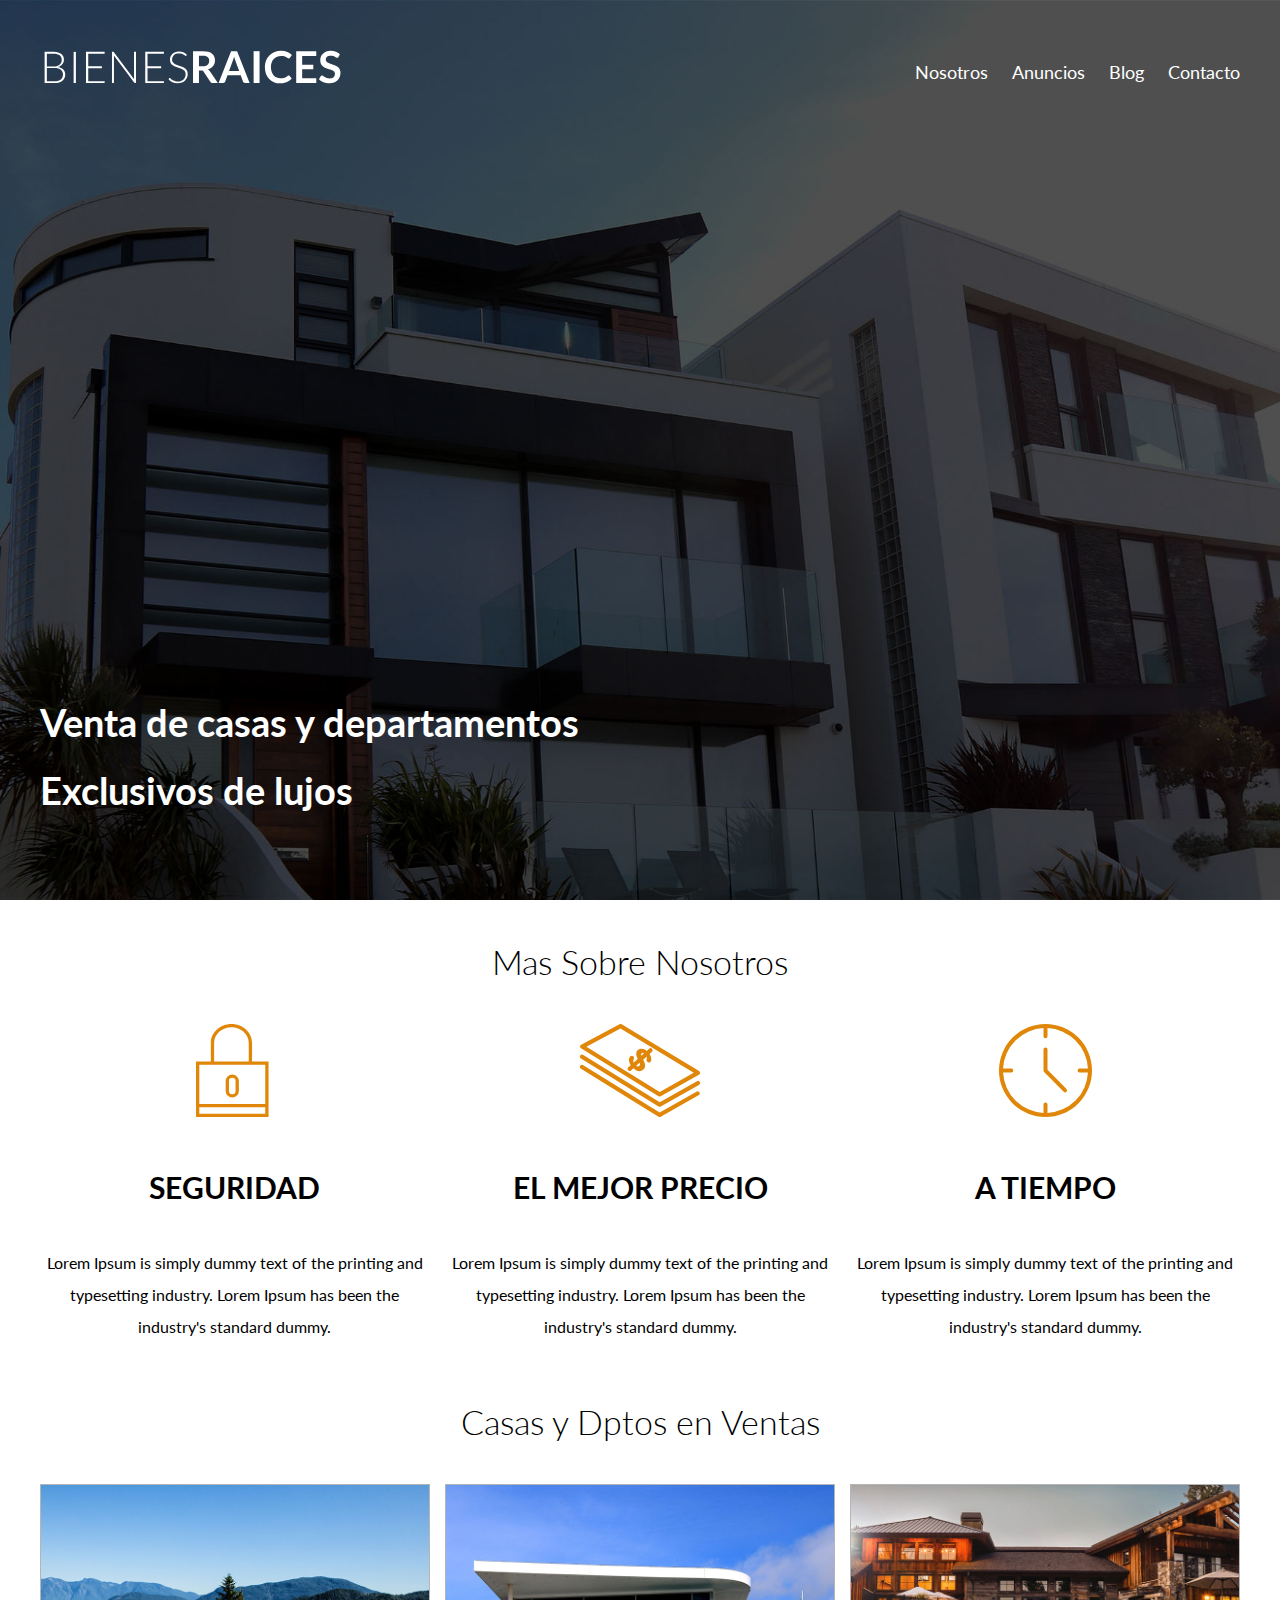
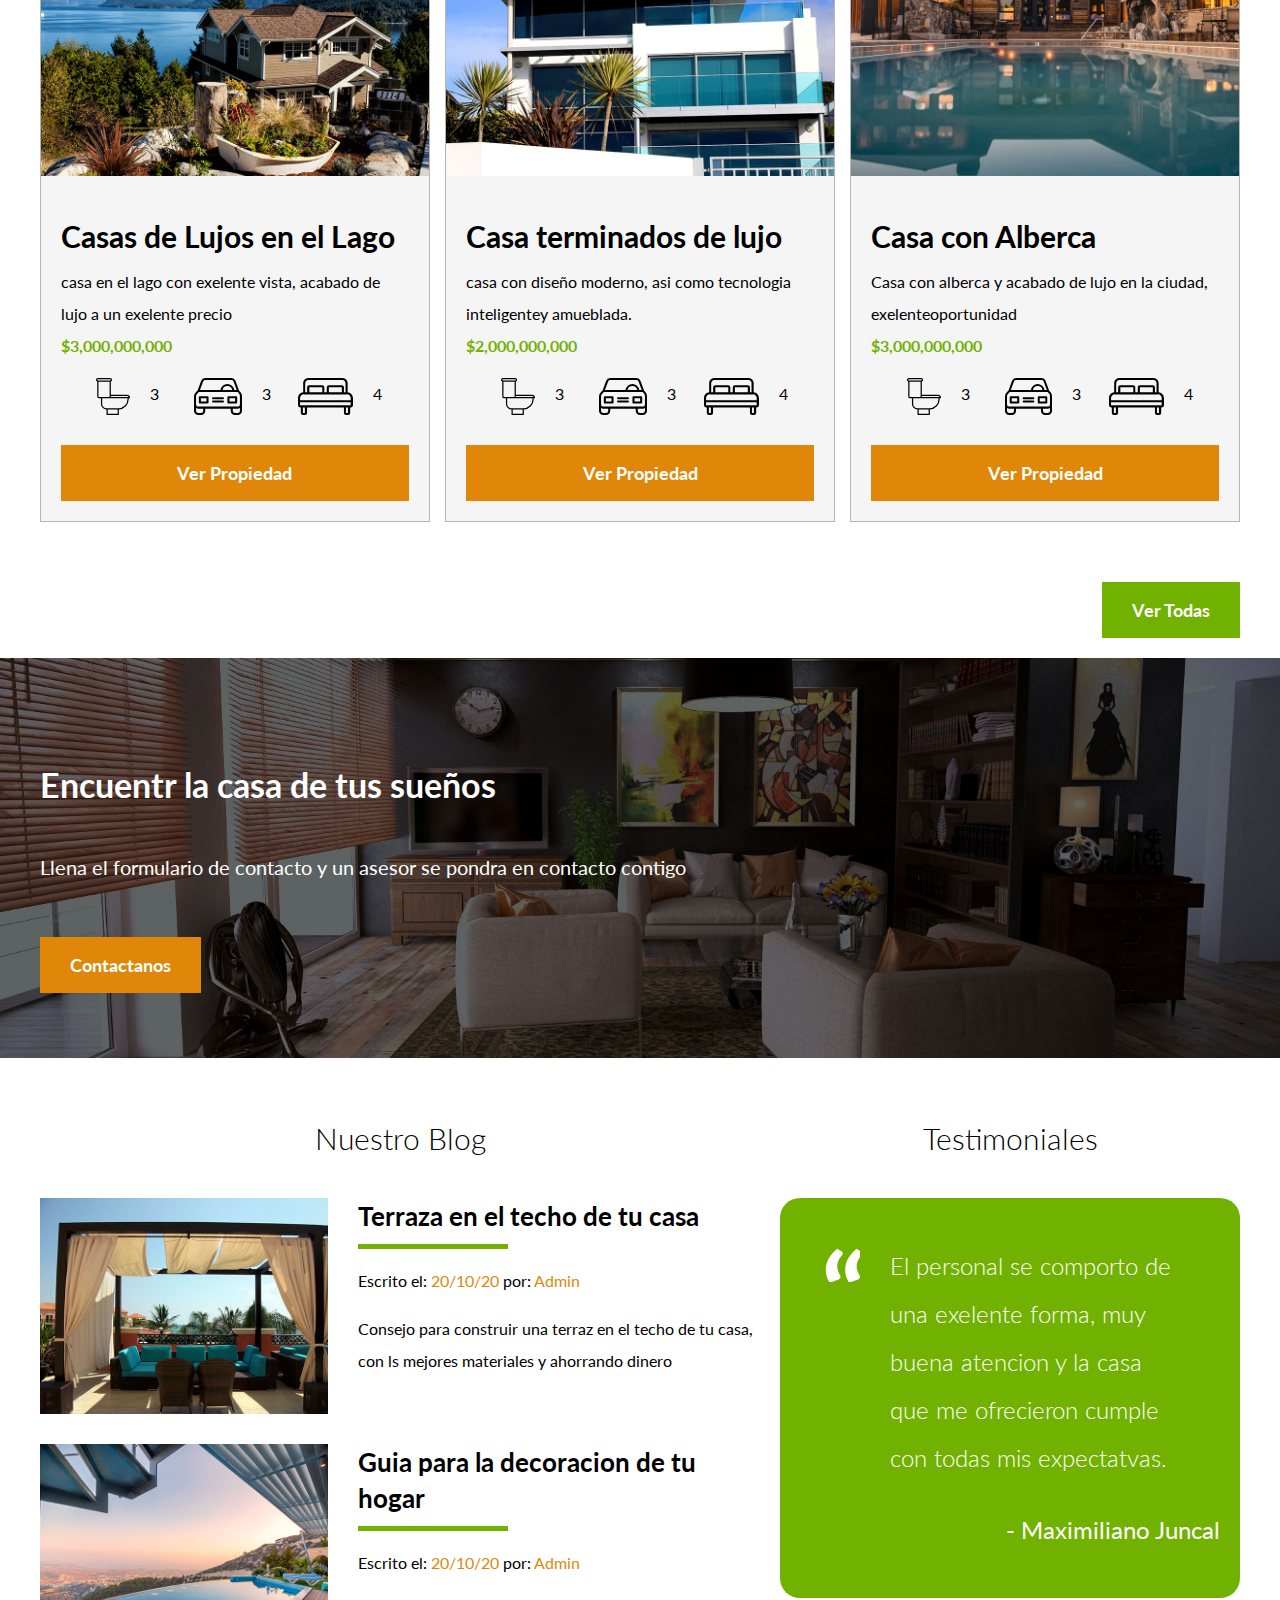
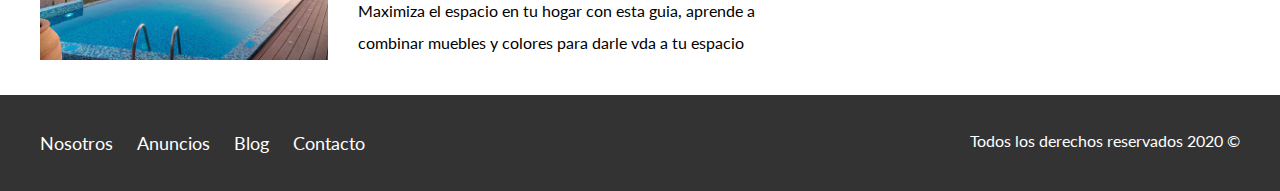
<file: index.html>
<!DOCTYPE html>
<html lang="en">
<head>
    <meta charset="UTF-8">
    <title>Bienes Raices</title>
    <link href="https://fonts.googleapis.com/css2?family=Lato:wght@300;700;900&display=swap" rel="stylesheet">
    <link rel="stylesheet" href="css/normalize.css">
    <link rel="stylesheet" href="css/style.css">
</head>
<body>
    <header class="site-header inicio">
        <div class="contenedor contenido-header">
            <div class="barra">
                <a href="/BienesRaices/index.html">
                    <img src="img/logo.svg" alt="Logo Bienes -Raices">
                </a>
                <nav class="navegacion">   
                    <a href="nosotros.html">Nosotros</a>
                    <a href="anuncios.html">Anuncios</a>
                    <a href="blog.html">Blog</a>
                    <a href="contacto.html">Contacto</a>
                </nav>
            </div>
        

            <h1>Venta de casas y departamentos Exclusivos de lujos</h1>
        </div>
    </header>

    <section class="contenedor seccion">
        <h2 class="centrar-texto fw-300">Mas Sobre Nosotros</h2>
        <div class="iconos-nosotros">
            <div class="iconos">
                <img src="img/icono1.svg" alt="icono Seguridad">

                <h3>Seguridad</h3>
                <p>Lorem Ipsum is simply dummy text of the printing and typesetting industry. 
                    Lorem Ipsum has been the industry's standard dummy.</p>
            </div>
            
            <div class="iconos">
                <img src="img/icono2.svg" alt="Mejor Precio">

                <h3>El Mejor Precio</h3>
                <p>Lorem Ipsum is simply dummy text of the printing and typesetting industry. 
                    Lorem Ipsum has been the industry's standard dummy.</p>
            </div>
            
            <div class="iconos">
                <img src="img/icono3.svg" alt="Icono A Tiempo">
                
                <h3>A Tiempo</h3>
                <p>Lorem Ipsum is simply dummy text of the printing and typesetting industry. 
                    Lorem Ipsum has been the industry's standard dummy.</p>
            </div>
        </div>
    </section>

    <main class="seccion contenedor">
        <h2 class="centrar-texto fw-300">Casas y Dptos en Ventas</h2>
       
        <div class="contenedor-anuncios">
            <div class="anuncio">
                <img src="img/anuncio1.jpg" alt="Casa de lujo en el lago">
                <div class="contenido-anuncio">
                    <h3>Casas de Lujos en el Lago</h3>
                    <p>casa en el lago con exelente vista, acabado de lujo a un exelente precio</p>
                    <p class="precio">$3,000,000,000</p>
                    <ul class="iconos-caracteristicas">                                                                                <!--ul son listas no ordenadas tienen viñets-->                            
                        <li>
                            <img src="img/icono_wc.svg" alt="icono wc">
                            <p>3</p>
                        </li>                                                                            <!--ol son listas ordenadas y tienen numeros-->
                        <li>
                            <img src="img/icono_estacionamiento.svg" alt="icono auto">
                            <p>3</p>
            
                        </li>

                        <li>
                            <img src="img/icono_dormitorio.svg" alt="icono dormitorios">
                            <p>4</p>
                        </li>

                    </ul>

                
                    <a href="anuncio.html" class="boton boton-amarillo d-block">Ver Propiedad</a>
                </div>
            </div>
            
            <div class="anuncio">
                <img src="img/anuncio2.jpg" alt="Casa terminados de lujo">
                <div class="contenido-anuncio">
                    <h3>Casa terminados de lujo</h3>
                    <p>casa con diseño moderno, asi como tecnologia inteligentey amueblada.</p>    
                    <p class="precio">$2,000,000,000</p>
                    <ul class="iconos-caracteristicas">                                                                                <!--ul son listas no ordenadas tienen viñets-->                            
                        <li>
                            <img src="img/icono_wc.svg" alt="icono wc">
                            <p>3</p>
                        </li>                                                                            <!--ol son listas ordenadas y tienen numeros-->
                        <li>
                            <img src="img/icono_estacionamiento.svg" alt="icono auto">
                            <p>3</p>
            
                        </li>

                        <li>
                            <img src="img/icono_dormitorio.svg" alt="icono dormitorios">
                            <p>4</p>
                        </li>

                    </ul>
                    
                    <a href="anuncio.html" class="boton boton-amarillo d-block">Ver Propiedad</a>
                </div>
            </div>

            <div class="anuncio">
                <img src="img/anuncio3.jpg" alt="Casa con alberca">
                <div class="contenido-anuncio">
                    <h3>Casa con Alberca</h3>
                    <p>Casa con alberca y acabado de lujo en la ciudad, exelenteoportunidad</p>
                    <p class="precio">$3,000,000,000</p>
                    <ul class="iconos-caracteristicas">                                                                                <!--ul son listas no ordenadas tienen viñets-->                            
                        <li>
                            <img src="img/icono_wc.svg" alt="icono wc">
                            <p>3</p>
                        </li>                                                                            <!--ol son listas ordenadas y tienen numeros-->
                        <li>
                            <img src="img/icono_estacionamiento.svg" alt="icono auto">
                            <p>3</p>
            
                        </li>

                        <li>
                            <img src="img/icono_dormitorio.svg" alt="icono dormitorios">
                            <p>4</p>
                        </li>

                    </ul>
                
                    <a href="anuncio.html" class="boton boton-amarillo d-block">Ver Propiedad</a>
                </div>
            </div>
        </div>
        <div class="ver-todas">
            <a href="anuncios.html" class="boton boton-verde">Ver Todas</a>
        </div>
    </main>

    <section class="imagen-contacto">
        <div class="contenedor contenido-contacto">
            <h2>Encuentr la casa de tus sueños</h2>
            <p>Llena el formulario de contacto y un asesor se pondra en contacto contigo</p>
        
            <a href="#" class="boton boton-amarillo">Contactanos</a>
        </div>
    </section>

    <div class="seccion-inferior contenedor seccion">
        <section class="blog">
            <h3 class="centrar-texto fw-300">Nuestro Blog</h3>

            <article class="entrada-blog">
                <div class="imagen">
                    <img src="img/blog1.jpg" alt="terraza en el techo de tu casa">
                </div>
                <div class="texto-entrada">
                    <a href="entrada.html">
                        <h4>Terraza en el techo de tu casa</h4>
                    </a>
                    <p>Escrito el: <span>  20/10/20 </span>  por: <span>  Admin </span> </p>
                    <p>Consejo para construir una terraz en el techo de tu casa, con ls mejores materiales y ahorrando dinero</p>
                </div>
            </article>
        
            <article class="entrada-blog">
                <div class="imagen">
                    <img src="img/blog2.jpg" alt="guia para decoracion">
                </div>
                <div class="texto-entrada">
                    <a href="">
                        <h4>Guia para la decoracion de tu hogar</h4>
                    </a>
                    <p>Escrito el: <span> 20/10/20 </span> por: <span> Admin </span> </p>
                    <p>Maximiza el espacio en tu hogar con esta guia, aprende a
                        combinar muebles y colores para darle vda a tu espacio</p>
                 </div>
            </article>
        </section>

        <section class="testimoniales"> 
            <h3  class="centrar-texto fw-300">Testimoniales</h3>
            <div class="testimonial">
                <blockquote>
                El personal se comporto de una exelente forma, muy buena atencion
                y la casa que me ofrecieron cumple con todas mis expectatvas. 
                </blockquote>
                <p>- Maximiliano Juncal</p>

            </div>
        </section>
    </div>
    <footer class="site-footer seccion">
        <div class="contenedor contenedor-footer">
            <nav class="navegacion">
                <a href="nosotros.html">Nosotros</a>
                <a href="anuncios.html">Anuncios</a>
                <a href="blog.html">Blog</a>
                <a href="contacto.html">Contacto</a>
            </nav>

            
            <p class="copyright"> Todos los derechos reservados 2020 &copy; </p>
        </div>
    </footer>




</body>
</html>
</file>
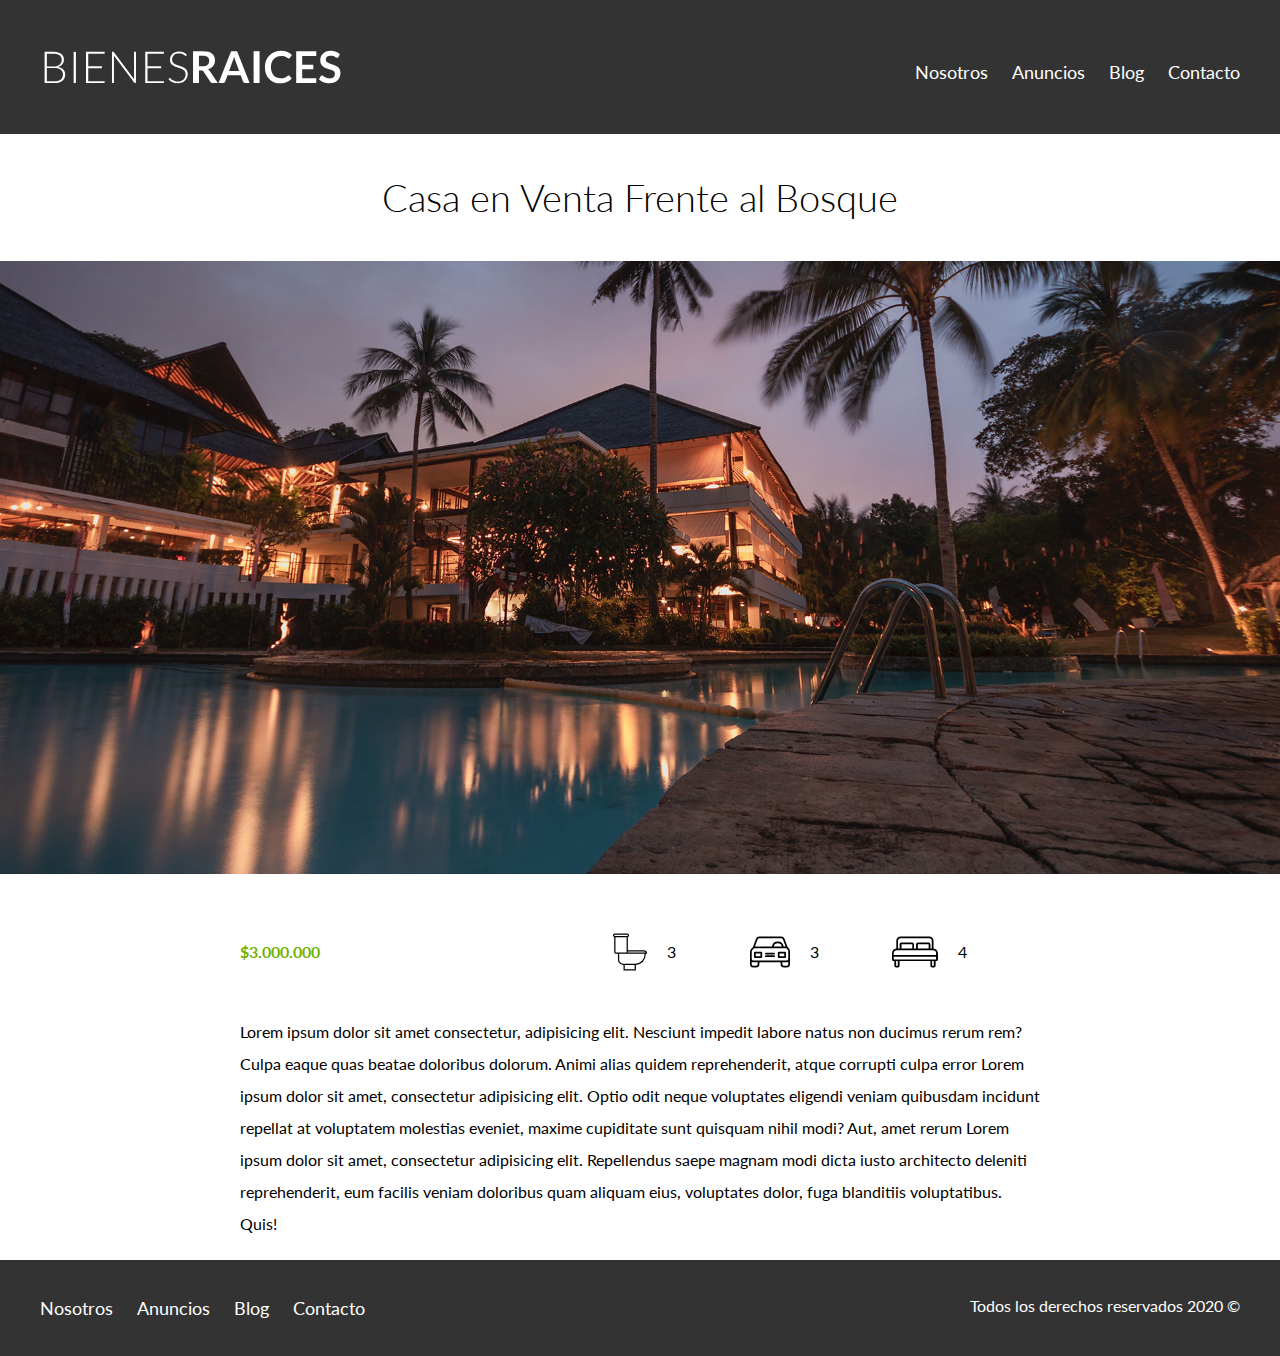
<file: anuncio.html>
<!DOCTYPE html>
<html lang="en">
<head>
    <meta charset="UTF-8">
    <title>Bienes Raices</title>
    <link href="https://fonts.googleapis.com/css2?family=Lato:wght@300;700;900&display=swap" rel="stylesheet">
    <link rel="stylesheet" href="css/normalize.css">
    <link rel="stylesheet" href="css/style.css">
</head>
<body>
    <header class="site-header">
        <div class="contenedor contenido-header">
            <div class="barra">
                <a href="/BienesRaices/index.html">
                    <img src="img/logo.svg" alt="Logo Bienes -Raices">
                </a>
                <nav class="navegacion">   
                    <a href="nosotros.html">Nosotros</a>
                    <a href="anuncios.html">Anuncios</a>
                    <a href="blog.html">Blog</a>
                    <a href="contacto.html">Contacto</a>
                </nav>
            </div>
        
        </div>
    </header>
    <h1 class="fw-300 centrar-texto">Casa en Venta Frente al Bosque</h1>
    <img src="img/destacada.jpg" alt="imagen-anuncio">
    <main class="contenedor seccion contenido-centrado">
        <div class="resumen-propiedad">
            <p class="precio">$3.000.000</p>

            <ul class="iconos-caracteristicas">                                                                                <!--ul son listas no ordenadas tienen viñets-->                            
                <li>
                    <img src="img/icono_wc.svg" alt="icono wc">
                    <p>3</p>
                </li>                                                                            <!--ol son listas ordenadas y tienen numeros-->
                <li>
                    <img src="img/icono_estacionamiento.svg" alt="icono auto">
                    <p>3</p>
    
                </li>

                <li>
                    <img src="img/icono_dormitorio.svg" alt="icono dormitorios">
                    <p>4</p>
                </li>

            </ul>
            
        </div>
        <p>Lorem ipsum dolor sit amet consectetur, adipisicing elit. Nesciunt impedit labore natus non ducimus rerum rem? Culpa eaque quas beatae doloribus dolorum. Animi alias quidem reprehenderit, atque corrupti culpa error Lorem ipsum dolor sit amet, consectetur adipisicing elit. Optio odit neque voluptates eligendi veniam quibusdam incidunt repellat at voluptatem molestias eveniet, maxime cupiditate sunt quisquam nihil modi? Aut, amet rerum Lorem ipsum dolor sit amet, consectetur adipisicing elit. Repellendus saepe magnam modi dicta iusto architecto deleniti reprehenderit, eum facilis veniam doloribus quam aliquam eius, voluptates dolor, fuga blanditiis voluptatibus. Quis!</p>

    </main>


    <footer class="site-footer seccion">
        <div class="contenedor contenedor-footer">
            <nav class="navegacion">
                <a href="nosotros.html">Nosotros</a>
                <a href="anuncios.html">Anuncios</a>
                <a href="blog.html">Blog</a>
                <a href="contacto.html">Contacto</a>
            </nav>

            
            <p class="copyright"> Todos los derechos reservados 2020 &copy; </p>
        </div>
    </footer>
</body>
</file>
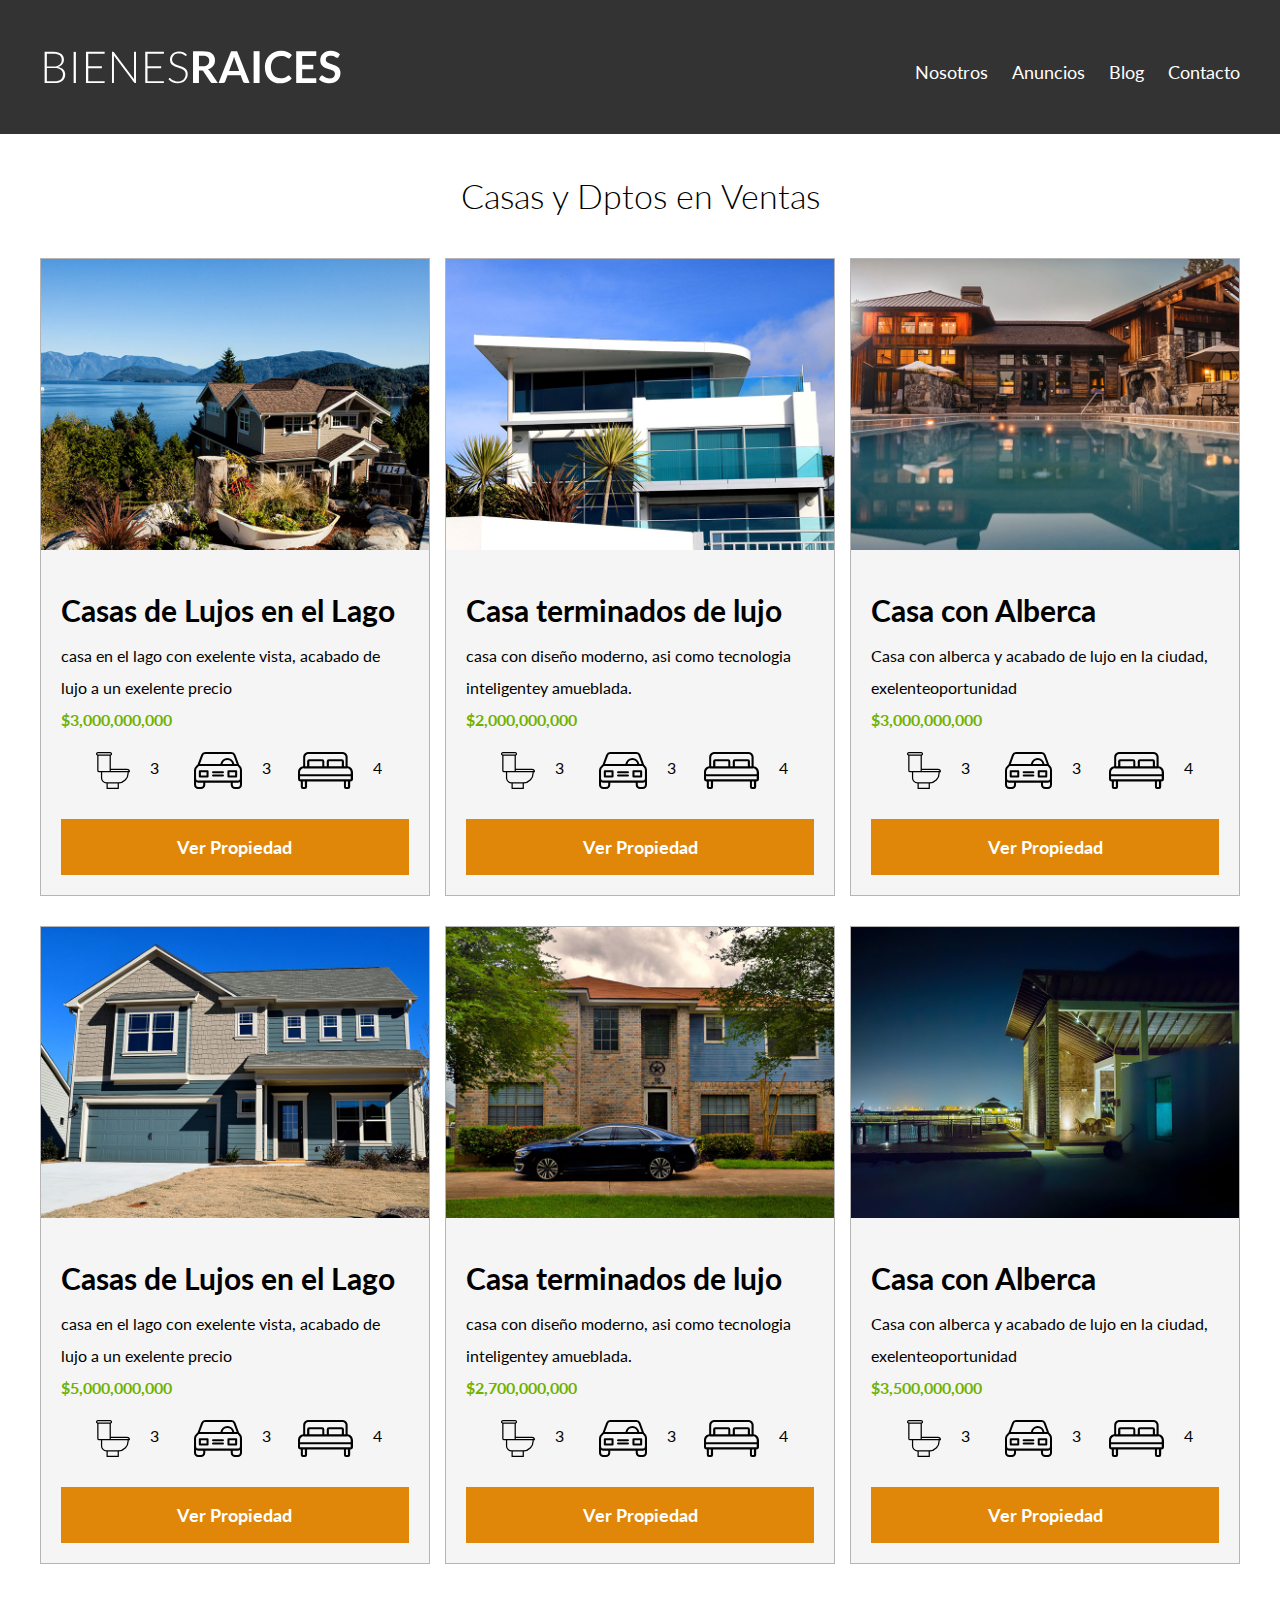
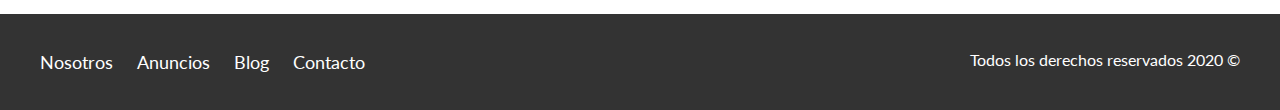
<file: anuncios.html>
<!DOCTYPE html>
<html lang="en">
<head>
    <meta charset="UTF-8">
    <title>Bienes Raices</title>
    <link href="https://fonts.googleapis.com/css2?family=Lato:wght@300;700;900&display=swap" rel="stylesheet">
    <link rel="stylesheet" href="css/normalize.css">
    <link rel="stylesheet" href="css/style.css">
</head>
<body>
    <header class="site-header">
        <div class="contenedor contenido-header">
            <div class="barra">
                <a href="/BienesRaices/index.html">
                    <img src="img/logo.svg" alt="Logo Bienes -Raices">
                </a>
                <nav class="navegacion">   
                    <a href="nosotros.html">Nosotros</a>
                    <a href="anuncios.html">Anuncios</a>
                    <a href="blog.html">Blog</a>
                    <a href="contacto.html">Contacto</a>
                </nav>
            </div>
        </div>   
    </header>  
    <main class="seccion contenedor">
        <h2 class="centrar-texto fw-300">Casas y Dptos en Ventas</h2>
       
        <div class="contenedor-anuncios">
            <div class="anuncio">
                <img src="img/anuncio1.jpg" alt="Casa de lujo en el lago">
                <div class="contenido-anuncio">
                    <h3>Casas de Lujos en el Lago</h3>
                    <p>casa en el lago con exelente vista, acabado de lujo a un exelente precio</p>
                    <p class="precio">$3,000,000,000</p>
                    <ul class="iconos-caracteristicas">                                                                                <!--ul son listas no ordenadas tienen viñets-->                            
                        <li>
                            <img src="img/icono_wc.svg" alt="icono wc">
                            <p>3</p>
                        </li>                                                                            <!--ol son listas ordenadas y tienen numeros-->
                        <li>
                            <img src="img/icono_estacionamiento.svg" alt="icono auto">
                            <p>3</p>
            
                        </li>

                        <li>
                            <img src="img/icono_dormitorio.svg" alt="icono dormitorios">
                            <p>4</p>
                        </li>

                    </ul>

                
                    <a href="anuncio.html" class="boton boton-amarillo d-block">Ver Propiedad</a>
                </div>
            </div>
            
            <div class="anuncio">
                <img src="img/anuncio2.jpg" alt="Casa terminados de lujo">
                <div class="contenido-anuncio">
                    <h3>Casa terminados de lujo</h3>
                    <p>casa con diseño moderno, asi como tecnologia inteligentey amueblada.</p>    
                    <p class="precio">$2,000,000,000</p>
                    <ul class="iconos-caracteristicas">                                                                                <!--ul son listas no ordenadas tienen viñets-->                            
                        <li>
                            <img src="img/icono_wc.svg" alt="icono wc">
                            <p>3</p>
                        </li>                                                                            <!--ol son listas ordenadas y tienen numeros-->
                        <li>
                            <img src="img/icono_estacionamiento.svg" alt="icono auto">
                            <p>3</p>
            
                        </li>

                        <li>
                            <img src="img/icono_dormitorio.svg" alt="icono dormitorios">
                            <p>4</p>
                        </li>

                    </ul>
                    
                    <a href="anuncio.html" class="boton boton-amarillo d-block">Ver Propiedad</a>
                </div>
            </div>

            <div class="anuncio">
                <img src="img/anuncio3.jpg" alt="Casa con alberca">
                <div class="contenido-anuncio">
                    <h3>Casa con Alberca</h3>
                    <p>Casa con alberca y acabado de lujo en la ciudad, exelenteoportunidad</p>
                    <p class="precio">$3,000,000,000</p>
                    <ul class="iconos-caracteristicas">                                                                                <!--ul son listas no ordenadas tienen viñets-->                            
                        <li>
                            <img src="img/icono_wc.svg" alt="icono wc">
                            <p>3</p>
                        </li>                                                                            <!--ol son listas ordenadas y tienen numeros-->
                        <li>
                            <img src="img/icono_estacionamiento.svg" alt="icono auto">
                            <p>3</p>
            
                        </li>

                        <li>
                            <img src="img/icono_dormitorio.svg" alt="icono dormitorios">
                            <p>4</p>
                        </li>

                    </ul>
                
                    <a href="anuncio.html" class="boton boton-amarillo d-block">Ver Propiedad</a>
                </div>
            </div>
            <div class="anuncio">
                <img src="img/anuncio4.jpg" alt="Casa de lujo en el lago">
                <div class="contenido-anuncio">
                    <h3>Casas de Lujos en el Lago</h3>
                    <p>casa en el lago con exelente vista, acabado de lujo a un exelente precio</p>
                    <p class="precio">$5,000,000,000</p>
                    <ul class="iconos-caracteristicas">                                                                                <!--ul son listas no ordenadas tienen viñets-->                            
                        <li>
                            <img src="img/icono_wc.svg" alt="icono wc">
                            <p>3</p>
                        </li>                                                                            <!--ol son listas ordenadas y tienen numeros-->
                        <li>
                            <img src="img/icono_estacionamiento.svg" alt="icono auto">
                            <p>3</p>
            
                        </li>

                        <li>
                            <img src="img/icono_dormitorio.svg" alt="icono dormitorios">
                            <p>4</p>
                        </li>

                    </ul>

                
                    <a href="anuncio.html" class="boton boton-amarillo d-block">Ver Propiedad</a>
                </div>
            </div>
            
            <div class="anuncio">
                <img src="img/anuncio5.jpg" alt="Casa terminados de lujo">
                <div class="contenido-anuncio">
                    <h3>Casa terminados de lujo</h3>
                    <p>casa con diseño moderno, asi como tecnologia inteligentey amueblada.</p>    
                    <p class="precio">$2,700,000,000</p>
                    <ul class="iconos-caracteristicas">                                                                                <!--ul son listas no ordenadas tienen viñets-->                            
                        <li>
                            <img src="img/icono_wc.svg" alt="icono wc">
                            <p>3</p>
                        </li>                                                                            <!--ol son listas ordenadas y tienen numeros-->
                        <li>
                            <img src="img/icono_estacionamiento.svg" alt="icono auto">
                            <p>3</p>
            
                        </li>

                        <li>
                            <img src="img/icono_dormitorio.svg" alt="icono dormitorios">
                            <p>4</p>
                        </li>

                    </ul>
                    
                    <a href="anuncio.html" class="boton boton-amarillo d-block">Ver Propiedad</a>
                </div>
            </div>

            <div class="anuncio">
                <img src="img/anuncio6.jpg" alt="Casa con alberca">
                <div class="contenido-anuncio">
                    <h3>Casa con Alberca</h3>
                    <p>Casa con alberca y acabado de lujo en la ciudad, exelenteoportunidad</p>
                    <p class="precio">$3,500,000,000</p>
                    <ul class="iconos-caracteristicas">                                                                                <!--ul son listas no ordenadas tienen viñets-->                            
                        <li>
                            <img src="img/icono_wc.svg" alt="icono wc">
                            <p>3</p>
                        </li>                                                                            <!--ol son listas ordenadas y tienen numeros-->
                        <li>
                            <img src="img/icono_estacionamiento.svg" alt="icono auto">
                            <p>3</p>
            
                        </li>

                        <li>
                            <img src="img/icono_dormitorio.svg" alt="icono dormitorios">
                            <p>4</p>
                        </li>

                    </ul>
                
                    <a href="anuncio.html" class="boton boton-amarillo d-block">Ver Propiedad</a>
                </div>
            </div>
        </div>

    </main>
    

    <footer class="site-footer seccion">
        <div class="contenedor contenedor-footer">
            <nav class="navegacion">
                <a href="nosotros.html">Nosotros</a>
                <a href="anuncios.html">Anuncios</a>
                <a href="blog.html">Blog</a>
                <a href="contacto.html">Contacto</a>
            </nav>

            
            <p class="copyright"> Todos los derechos reservados 2020 &copy; </p>
        </div>
    </footer>
</body>
</file>
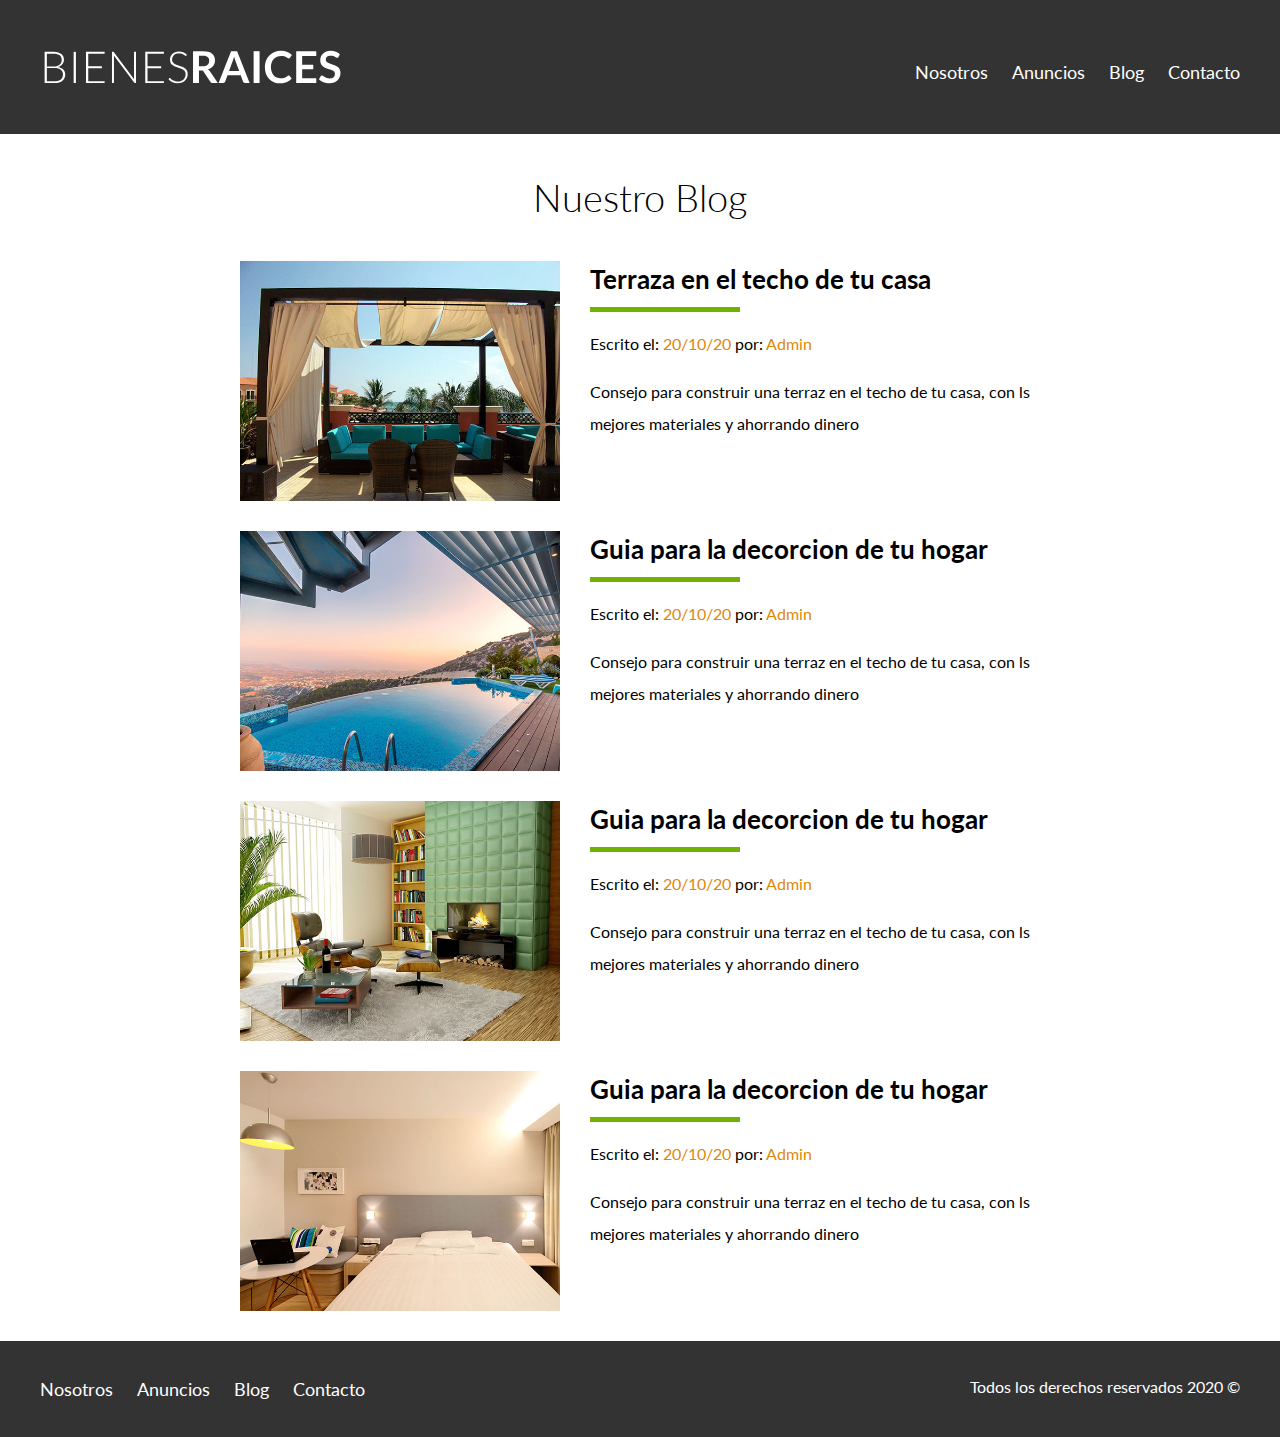
<file: blog.html>
<!DOCTYPE html>
<html lang="en">
<head>
    <meta charset="UTF-8">
    <title>Bienes Raices</title>
    <link href="https://fonts.googleapis.com/css2?family=Lato:wght@300;700;900&display=swap" rel="stylesheet">
    <link rel="stylesheet" href="css/normalize.css">
    <link rel="stylesheet" href="css/style.css">
</head>
<body>
    <header class="site-header">
        <div class="contenedor contenido-header">
            <div class="barra">
                <a href="/BienesRaices/index.html">
                    <img src="img/logo.svg" alt="Logo Bienes -Raices">
                </a>
                <nav class="navegacion">   
                    <a href="nosotros.html">Nosotros</a>
                    <a href="anuncios.html">Anuncios</a>
                    <a href="blog.html">Blog</a>
                    <a href="contacto.html">Contacto</a>
                </nav>
            </div>
        
        </div>
    </header>
    <h1 class="fw-300 centrar-texto">Nuestro Blog </h1>
    <main class="contenedor seccion contenido-centrado">
        <article class="entrada-blog">
            <div class="imagen">
                <img src="img/blog1.jpg" alt="terraza en el techo de tu casa">
            </div>
            <div class="texto-entrada">
                <a href="">
                    <h4>Terraza en el techo de tu casa</h4>
                </a>
                <p>Escrito el: <span>  20/10/20 </span>  por: <span>  Admin </span> </p>
                <p>Consejo para construir una terraz en el techo de tu casa, con ls mejores materiales y ahorrando dinero</p>
            </div>
        </article>
        <article class="entrada-blog">
            <div class="imagen">
                <img src="img/blog2.jpg" alt="imagen para Hogar">
            </div>
            <div class="texto-entrada">
                <a href="">
                    <h4>Guia para la decorcion de tu hogar</h4>
                </a>
                <p>Escrito el: <span>  20/10/20 </span>  por: <span>  Admin </span> </p>
                <p>Consejo para construir una terraz en el techo de tu casa, con ls mejores materiales y ahorrando dinero</p>
            </div>
        </article>
        <article class="entrada-blog">
            <div class="imagen">
                <img src="img/blog3.jpg" alt="Imagen de blog">
            </div>
            <div class="texto-entrada">
                <a href="">
                    <h4>Guia para la decorcion de tu hogar</h4>
                </a>
                <p>Escrito el: <span>  20/10/20 </span>  por: <span>  Admin </span> </p>
                <p>Consejo para construir una terraz en el techo de tu casa, con ls mejores materiales y ahorrando dinero</p>
            </div>
        </article>
        <article class="entrada-blog">
            <div class="imagen">
                <img src="img/blog4.jpg" alt="Imagen de blog">
            </div>
            <div class="texto-entrada">
                <a href="">
                    <h4>Guia para la decorcion de tu hogar</h4>
                </a>
                <p>Escrito el: <span>  20/10/20 </span>  por: <span>  Admin </span> </p>
                <p>Consejo para construir una terraz en el techo de tu casa, con ls mejores materiales y ahorrando dinero</p>
            </div>
        </article>
    </main>


    <footer class="site-footer seccion">
        <div class="contenedor contenedor-footer">
            <nav class="navegacion">
                <a href="nosotros.html">Nosotros</a>
                <a href="anuncios.html">Anuncios</a>
                <a href="blog.html">Blog</a>
                <a href="contacto.html">Contacto</a>
            </nav>

            
            <p class="copyright"> Todos los derechos reservados 2020 &copy; </p>
        </div>
    </footer>
</body>
</file>
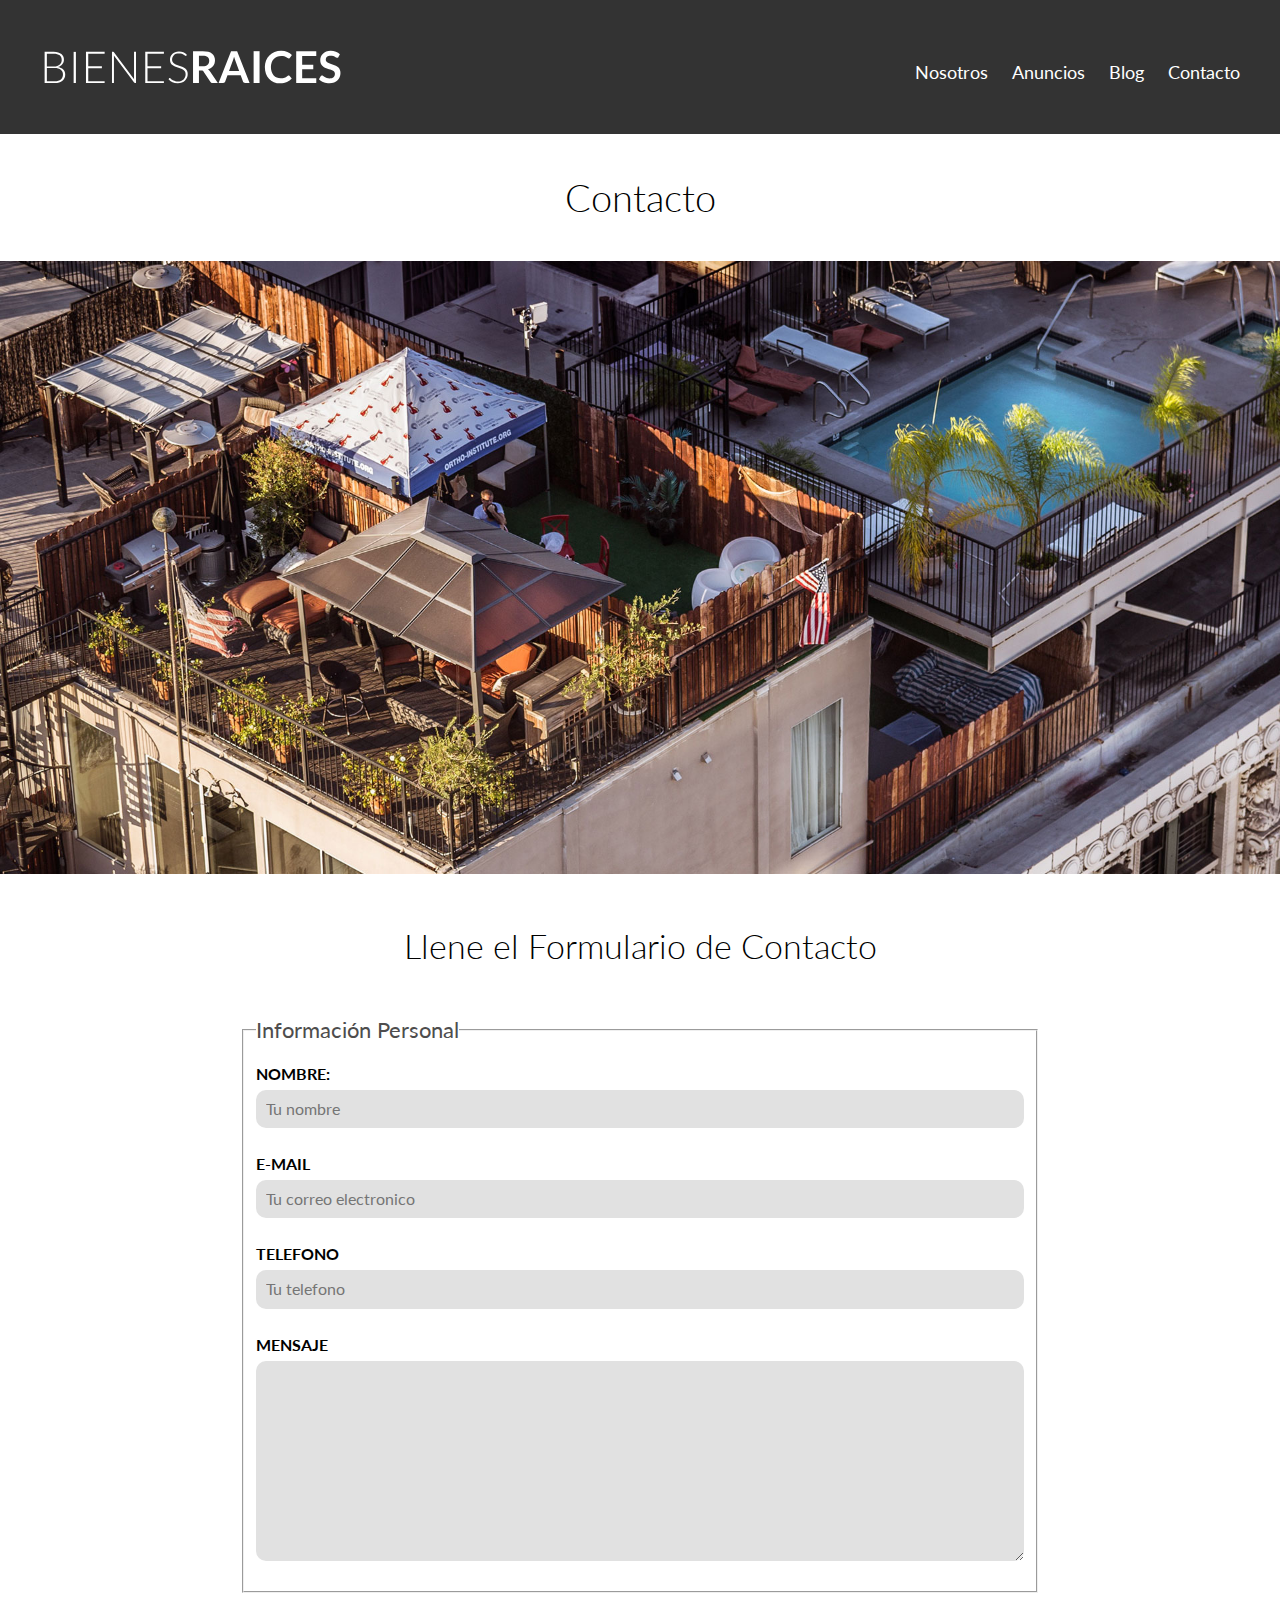
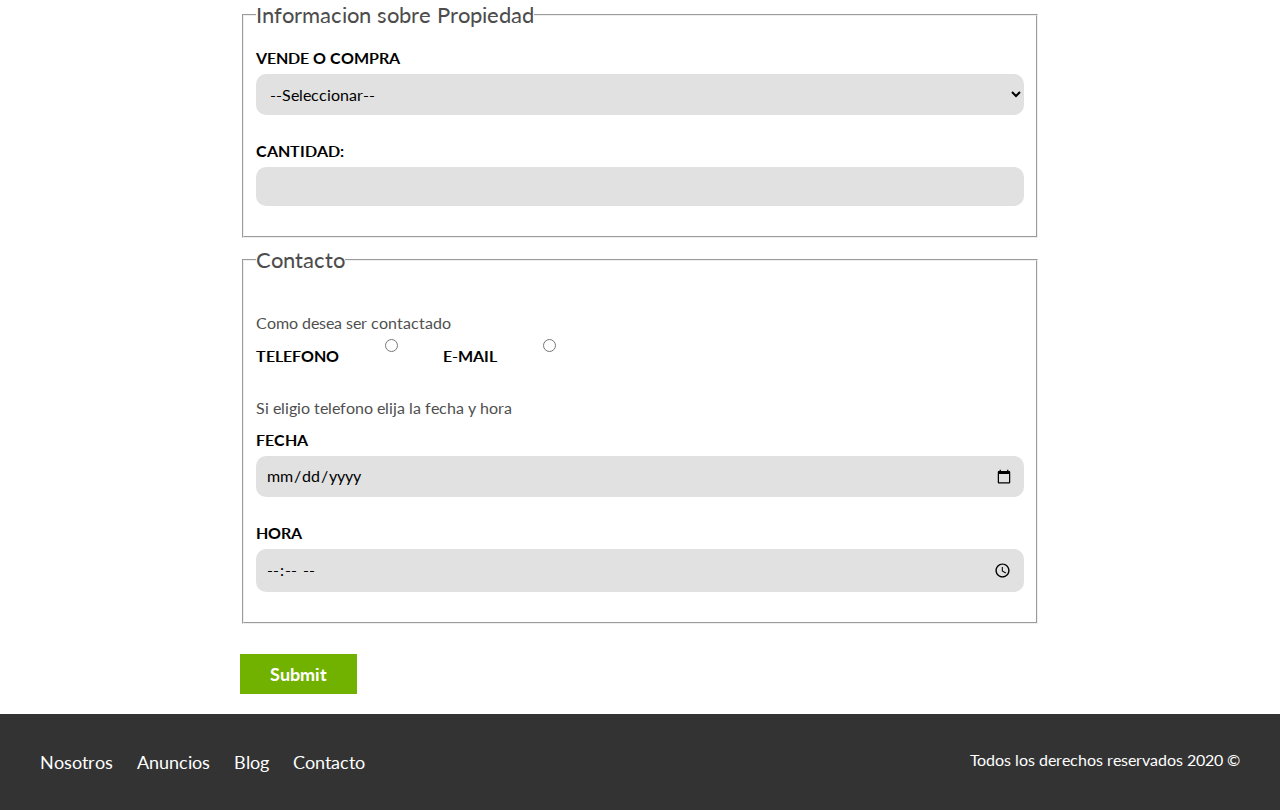
<file: contacto.html>
<!DOCTYPE html>
<html lang="en">
<head>
    <meta charset="UTF-8">
    <title>Bienes Raices</title>
    <link href="https://fonts.googleapis.com/css2?family=Lato:wght@300;700;900&display=swap" rel="stylesheet">
    <link rel="stylesheet" href="css/normalize.css">
    <link rel="stylesheet" href="css/style.css">
</head>
<body>
    <header class="site-header">
        <div class="contenedor contenido-header">
            <div class="barra">
                <a href="/BienesRaices/index.html">
                    <img src="img/logo.svg" alt="Logo Bienes -Raices">
                </a>
                <nav class="navegacion">   
                    <a href="nosotros.html">Nosotros</a>
                    <a href="anuncios.html">Anuncios</a>
                    <a href="blog.html">Blog</a>
                    <a href="contacto.html">Contacto</a>
                </nav>
            </div>
        
        </div>
    </header>
    <h1 class="fw-300 centrar-texto">Contacto</h1>
    <img src="img/destacada3.jpg" alt="imgen principal">
    <main class="contenedor seccion contenido-centrado">
        <h2 class="fw-300 centrar-texto">Llene el Formulario de Contacto</h2>

        <form class="contacto" action=""> <!--representa una sección de un documento que contiene controles interactivos que permiten a un usuario enviar información a un servidor web-->
            <fieldset> <!--Agrupa contenido relacionado-->
                <legend>Información Personal</legend>
                <label for="nombre">Nombre:</label>  <!--label representa una etiqueta se utiliza en formularios-->
                <input type="text" id="nombre" placeholder="Tu nombre" required> <!--se usa para crear controles interactivos para formularios basados en la web con el fin de recibir datos del usuario-->

                <label for="email">E-mail</label>
                <input type="email" id="email" placeholder="Tu correo electronico" required>

                <label for="telefono">Telefono</label>
                <input type="tel" id="telefono" placeholder="Tu telefono" required>

                <label for="mensaje">Mensaje</label>
                <textarea name="" id=""></textarea>

            </fieldset>
            
            <fieldset>
                <legend>Informacion sobre Propiedad</legend>
                <label for="">Vende o Compra</label>
                <select name="" id=""> <!--Select se utiliz para crear por ejemplo un cuadro de seleccion-->
                    <option value="" disabled selected>--Seleccionar--</option> <!--disable y select se utililzan en el option para que aparesca escrito seleccionar y despues no sea pueda seleccionar-->
                    <option value="">Compra</option> <!--option se utiliza como opcion dentro del select-->
                    <option value="">Vende</option>

                </select>

                <label for="cantidad">Cantidad:</label>
                <input type="number" min="0" max="10"> <!--Step="" se utiliza para seleccionar de tano en tanto-->
            </fieldset>

            <fieldset>
                <legend>Contacto</legend>
                
                <p>Como desea ser contactado</p>
                <div class="forma-contacto">
                    <label for="telefono">Telefono</label>              <!--El elemento input , teniendo el valor "radio" en su atributo type , representa una opción que pertenece a un grupo en el que no más de una opción puede ser seleccionada al mismo tiempo, para que reconosco tiene que estar relacionado con el atributo name:"" en este caso contacto-->
                    <input type="radio" name="contacto" value="telefono" id="telefono">
                    <label for="correo">E-mail</label>
                    <input type="radio" name="contacto" value="correo" id="correo"> 
                    <!--El elemento HTML <input type="checkbox"> es un elemento de entrada que te permite insertar un vector o array de valores.-->
                </div>
                <p>Si eligio telefono elija la fecha y hora</p>
                <label for="fecha">Fecha</label>
                <input type="date" id="fecha">

                <label for="hora">Hora</label>
                <input type="time" id="hora" min="09:00" max="18:00">

            </fieldset>
            <input type="submit" class="boton boton-verde">


        </form>
    </main>


    <footer class="site-footer seccion">
        <div class="contenedor contenedor-footer">
            <nav class="navegacion">
                <a href="nosotros.html">Nosotros</a>
                <a href="anuncios.html">Anuncios</a>
                <a href="blog.html">Blog</a>
                <a href="contacto.html">Contacto</a>
            </nav>

            
            <p class="copyright"> Todos los derechos reservados 2020 &copy; </p>
        </div>
    </footer>
</body>
</file>
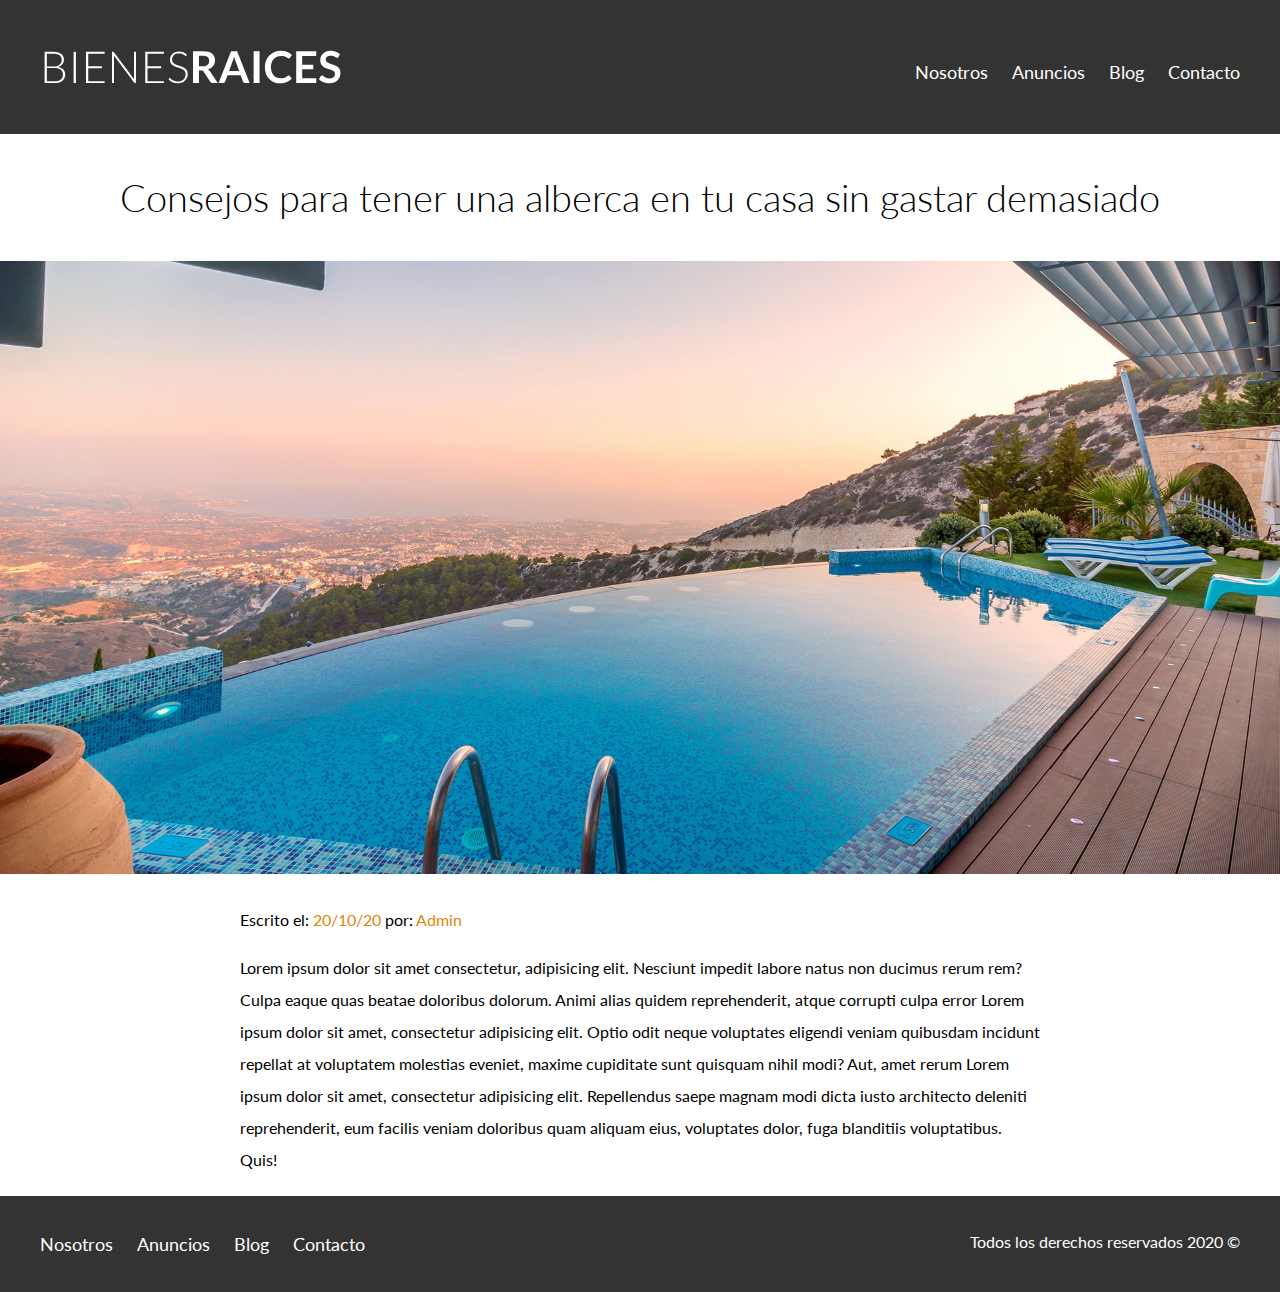
<file: entrada.html>
<!DOCTYPE html>
<html lang="en">
<head>
    <meta charset="UTF-8">
    <title>Bienes Raices</title>
    <link href="https://fonts.googleapis.com/css2?family=Lato:wght@300;700;900&display=swap" rel="stylesheet">
    <link rel="stylesheet" href="css/normalize.css">
    <link rel="stylesheet" href="css/style.css">
</head>
<body>
    <header class="site-header">
        <div class="contenedor contenido-header">
            <div class="barra">
                <a href="/BienesRaices/index.html">
                    <img src="img/logo.svg" alt="Logo Bienes -Raices">
                </a>
                <nav class="navegacion">   
                    <a href="nosotros.html">Nosotros</a>
                    <a href="anuncios.html">Anuncios</a>
                    <a href="blog.html">Blog</a>
                    <a href="contacto.html">Contacto</a>
                </nav>
            </div>
        
        </div>
    </header>
    <h1 class="fw-300 centrar-texto">Consejos para tener una alberca en tu casa sin gastar demasiado</h1>
    <img src="img/destacada2.jpg" alt="imagen-anuncio">
    <main class="contenedor seccion contenido-centrado texto-entrada">
        <p>Escrito el: <span>  20/10/20 </span>  por: <span>  Admin </span> </p>
        <p>Lorem ipsum dolor sit amet consectetur, adipisicing elit. Nesciunt impedit labore natus non ducimus rerum rem? Culpa eaque quas beatae doloribus dolorum. Animi alias quidem reprehenderit, atque corrupti culpa error Lorem ipsum dolor sit amet, consectetur adipisicing elit. Optio odit neque voluptates eligendi veniam quibusdam incidunt repellat at voluptatem molestias eveniet, maxime cupiditate sunt quisquam nihil modi? Aut, amet rerum Lorem ipsum dolor sit amet, consectetur adipisicing elit. Repellendus saepe magnam modi dicta iusto architecto deleniti reprehenderit, eum facilis veniam doloribus quam aliquam eius, voluptates dolor, fuga blanditiis voluptatibus. Quis!</p>

    </main>


    <footer class="site-footer seccion">
        <div class="contenedor contenedor-footer">
            <nav class="navegacion">
                <a href="nosotros.html">Nosotros</a>
                <a href="anuncios.html">Anuncios</a>
                <a href="blog.html">Blog</a>
                <a href="contacto.html">Contacto</a>
            </nav>

            
            <p class="copyright"> Todos los derechos reservados 2020 &copy; </p>
        </div>
    </footer>
</body>
</file>
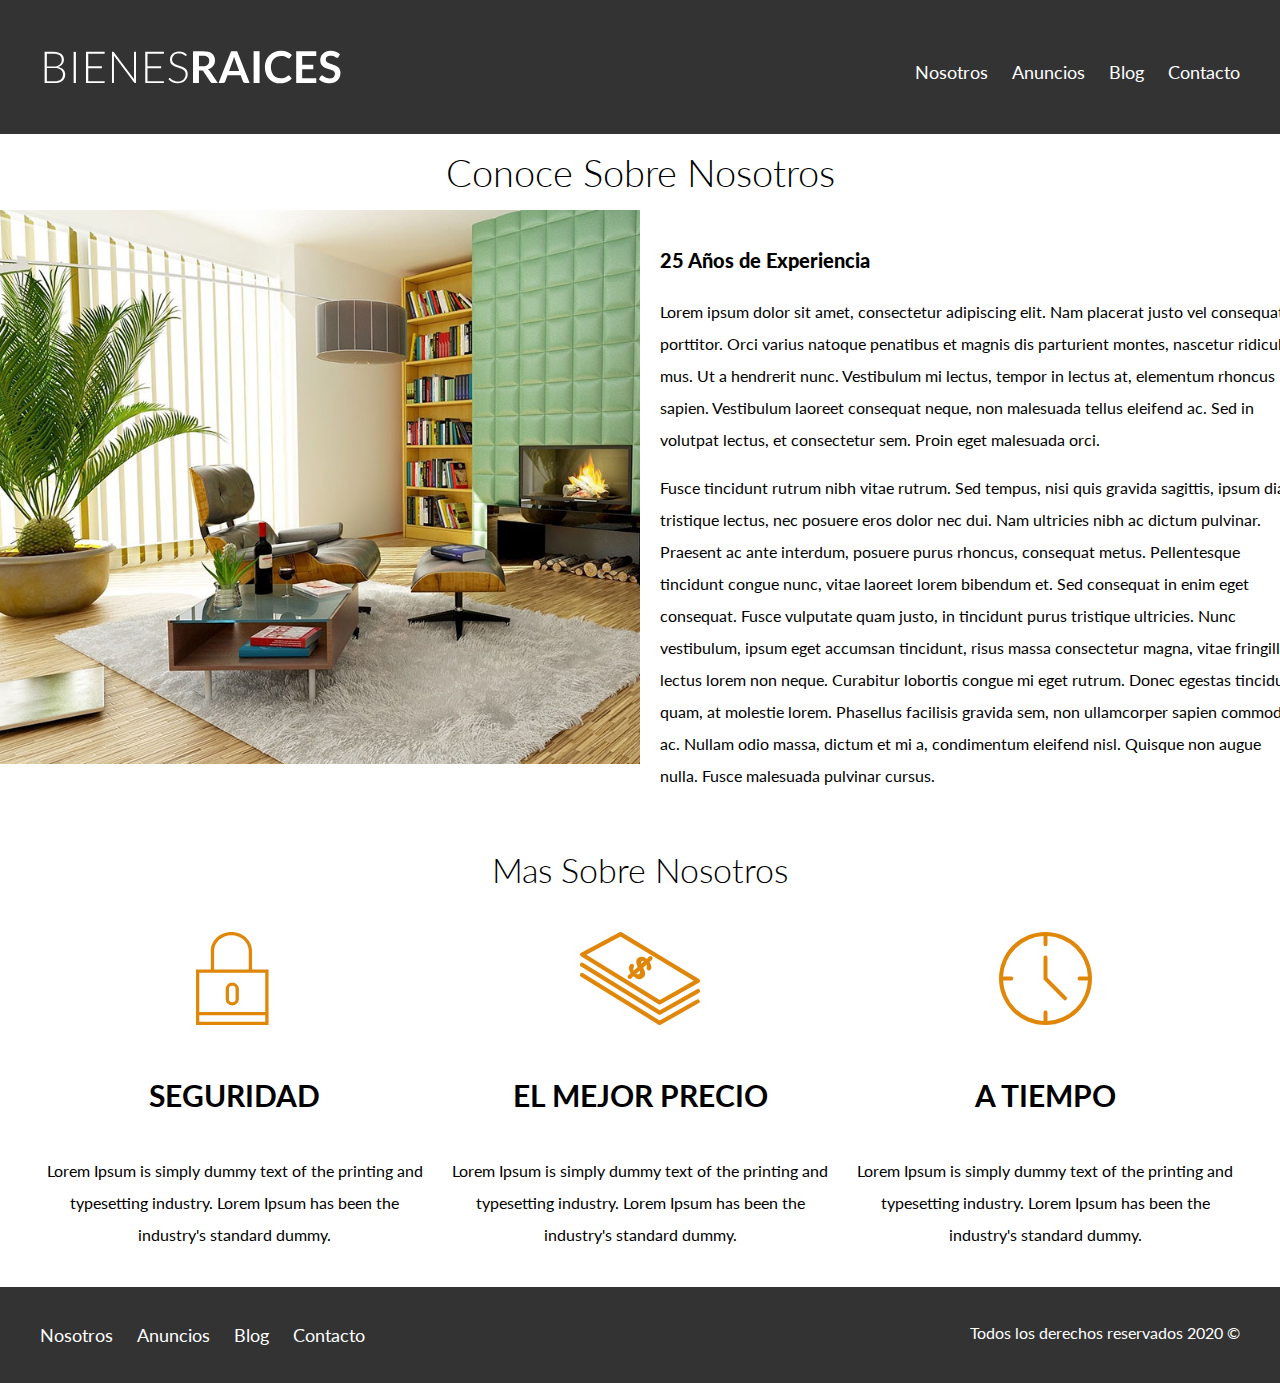
<file: nosotros.html>
<!DOCTYPE html>
<html lang="en">
<head>
    <meta charset="UTF-8">
    <title>Bienes Raices</title>
    <link href="https://fonts.googleapis.com/css2?family=Lato:wght@300;700;900&display=swap" rel="stylesheet">
    <link rel="stylesheet" href="css/normalize.css">
    <link rel="stylesheet" href="css/style.css">
</head>
<body>
    <header class="site-header">
        <div class="contenedor contenido-header">
            <div class="barra">
                <a href="/BienesRaices/index.html">
                    <img src="img/logo.svg" alt="Logo Bienes -Raices">
                </a>
                <nav class="navegacion">   
                    <a href="nosotros.html">Nosotros</a>
                    <a href="anuncios.html">Anuncios</a>
                    <a href="blog.html">Blog</a>
                    <a href="contacto.html">Contacto</a>
                </nav>
            </div>
        
        </div>
    </header>
    <main>
        <h1 class="contenedor fw-300 centrar-texto">Conoce Sobre Nosotros</h1>
        
        <div class="contenido-nosotros">
            <div>
                <img src="img/nosotros.jpg" alt="contenido-nosotros">
            </div>
        
            <div class="texto-nosotros">
                <blockquote>25 Años de Experiencia</blockquote>

                <p> Lorem ipsum dolor sit amet, consectetur adipiscing elit. Nam placerat justo vel consequat porttitor. Orci varius natoque penatibus et magnis dis parturient montes, nascetur ridiculus mus. Ut a hendrerit nunc. Vestibulum mi lectus, tempor in lectus at, elementum rhoncus sapien. Vestibulum laoreet consequat neque, non malesuada tellus eleifend ac. Sed in volutpat lectus, et consectetur sem. Proin eget malesuada orci.</p>
                
                <p> Fusce tincidunt rutrum nibh vitae rutrum. Sed tempus, nisi quis gravida sagittis, ipsum diam tristique lectus, nec posuere eros dolor nec dui. Nam ultricies nibh ac dictum pulvinar. Praesent ac ante interdum, posuere purus rhoncus, consequat metus. Pellentesque tincidunt congue nunc, vitae laoreet lorem bibendum et. Sed consequat in enim eget consequat. Fusce vulputate quam justo, in tincidunt purus tristique ultricies. Nunc vestibulum, ipsum eget accumsan tincidunt, risus massa consectetur magna, vitae fringilla lectus lorem non neque. Curabitur lobortis congue mi eget rutrum. Donec egestas tincidunt quam, at molestie lorem. Phasellus facilisis gravida sem, non ullamcorper sapien commodo ac. Nullam odio massa, dictum et mi a, condimentum eleifend nisl. Quisque non augue nulla. Fusce malesuada pulvinar cursus.</p>
            </div>
        </div>
    </main>
    <section class="contenedor seccion">
        <h2 class="centrar-texto fw-300">Mas Sobre Nosotros</h2>
        <div class="iconos-nosotros">
            <div class="iconos">
                <img src="img/icono1.svg" alt="icono Seguridad">

                <h3>Seguridad</h3>
                <p>Lorem Ipsum is simply dummy text of the printing and typesetting industry. 
                    Lorem Ipsum has been the industry's standard dummy.</p>
            </div>
            
            <div class="iconos">
                <img src="img/icono2.svg" alt="Mejor Precio">

                <h3>El Mejor Precio</h3>
                <p>Lorem Ipsum is simply dummy text of the printing and typesetting industry. 
                    Lorem Ipsum has been the industry's standard dummy.</p>
            </div>
            
            <div class="iconos">
                <img src="img/icono3.svg" alt="Icono A Tiempo">
                
                <h3>A Tiempo</h3>
                <p>Lorem Ipsum is simply dummy text of the printing and typesetting industry. 
                    Lorem Ipsum has been the industry's standard dummy.</p>
            </div>
        </div>
    </section>

    
    <footer class="site-footer seccion">
        <div class="contenedor contenedor-footer">
            <nav class="navegacion">
                <a href="nosotros.html">Nosotros</a>
                <a href="anuncios.html">Anuncios</a>
                <a href="blog.html">Blog</a>
                <a href="contacto.html">Contacto</a>
            </nav>

            
            <p class="copyright"> Todos los derechos reservados 2020 &copy; </p>
        </div>
    </footer>




</body>
</html>
</file>
<file: css/style.css>
html {
    box-sizing: border-box;
    font-size: 62.5%;/**reset para rems 62,5% = 10px de 16px**/
 }
*, *:before, *:after {
        box-sizing: inherit;
}


body {
    font-family: 'Lato', sans-serif; /* cmbia la fuente de letra */
    font-size: 1.6rem; /*modifica el tamaño de la fuente */
    line-height: 2;
}


/**GLOBALES**/

.contenedor {
    max-width: 120rem; /*se utiliz para definir la altura maxima del objeto */
    margin: 0 auto 0 auto; /*define los margenes */
}

h1 {
    font-size: 3.8rem;
}

h2 {
    font-size: 3.4rem;
}

h3 {
    font-size: 3rem;
}

h4 {
    font-size: 2.6rem;
}

img {
    max-width: 100%;
}

/*utilidades*/

.seccion {
    margin-top: 2rem; /*margen de arriba*/
    margin-bottom: 2rem;
}
.fw-300 {
    font-weight: 300;
}
.centrar-texto {
    text-align: center;
}
.d-block {
    display: block!important; /*la etiqueta important hace que se reescriba aunque no siga la jerarquia*/
}

.contenido-centrado {
    max-width: 80rem;
}

.boton:hover {
    cursor: pointer;
}

.boton {
    color: #ffffff;               /* los enlaces y las imagenes tienen un display por default inline */
    font-weight: 700;                /*esto quiere decir que no se puede modificar el ancho ni el margin, para modificarlo hay que aplicarle un display:block*/
    text-decoration: none;             /*los div, los parrafos los h tienen un display block esto quiere decir que se pueden modificar el ancho, el margin,etc. */
    font-size: 1.8rem;
    padding: 1rem 3rem;
    margin-top: 3rem;
    display: inline-block;   /*inline-block se puede aplicar margin y anchos pero no va a tomar todo el espacio disponible como si fuera un display:block */
    text-align: center;
    border: none;
}
.boton-amarillo{
    background-color: #e08709;
}
.boton-verde {
    background-color:#71b100;
}

/*HEADER*/

.site-header {
    background-color: #333333;
    padding: 1rem 0 3rem 0;
}

.site-header.inicio {

    background-image: url(../img/header.jpg); /*permite insertar una imagen */
    background-position: center center; /*posiciona el fondo */
    background-size: cover; /*tamaño del fondo */
    height: 100vh; /*espesifica la altura del area del contenido del elemento */
    min-height: 60rem; /*espesifica la altura minima del elemento */

}

.contenido-header {
    height: 100%;
    display: flex; /*se utiliza para controlar las estructuras */
    flex-direction: column; /*especifica como coloar los elementos flex */
    justify-content:space-between; /*define cómo el navegador distribuye el espacio entre y alrededor de los items flex */
}

.contenido-header h1 {
    color: white; /*para cambiar el color del elemento */
    padding-bottom: 2rem; /*especifica el espacio en el margen inferior */
    max-width: 60rem;
    line-height: 1.8; /*insertat interlineado */
}

.barra {

    display: flex;
    justify-content: space-between;
    padding-top: 3rem;
    align-items: center; /* permite alinear los elementos*/

}

.navegacion a {
    color:white;
    text-decoration: none; /*decoracion del texto ej:subrayado*/
    font-size: 1.8rem;
    margin-right: 2rem; /*margen derecho*/
}

.navegacion a:hover {   /*el hover hce que al posicionarse con el cursor sobre el elemento cambie de color*/
    color: grey;
}

.navegacion a:last-of-type {
    margin: 0;
}

/*Iconos Nosotros*/


.iconos-nosotros {
    display: flex;
    justify-content: space-between;

}

.iconos {
    flex-basis: calc(33.3% - 1rem );/* calculo para dar el ancho de los elementos con flexbox*/
    text-align: center;
}

.iconos h3 {
    text-transform: uppercase;
}

.contenedor-anuncios {
    display: flex;
    justify-content: space-between;
    flex-wrap: wrap; /*La propiedad flex-wrap de CSS especifica si los elementos "hijos" son obligados a permanecer en una misma línea o pueden fluir en varias líneas. Si la cobertura (wrap) está permitida, esta propiedad también te permite controlar la dirección en la cual serán apilados los elementos.*/
    
}

.anuncio {
    flex: 0 0 calc(33.3% - 1rem);
    /*flex es la forma corta de usar flex-grow, flex-shrink y flex-basis
    en donde el primer valor es del grow el segundo del shrink y el tercero del basis*/
    /*flex-grow :hace que el contenido crezca si es posible*/
    /*flex-shrink:hace el contenido mas pequeño si es posible*/
    /*flex-basis:le da el tamaño base*/
    border: 1px #b5b5b5 solid;
    background-color:#f5f5f5;
    margin-bottom: 3rem;

}
.contenido-anuncio{
    padding: 2rem;
}
.contenido-anuncio h3, 
.contenido-anuncio p{
    margin: 0;
    
}
.precio {
    font-weight: 700; /*modifica el grosor de la fuente, Por default vienen: p font-weight: 400 y h1 font-weight:700 */
    color: #71b100; 
}
.iconos-caracteristicas {
    list-style: none;
    padding: 0;
    display: flex;
    justify-content: space-evenly;
    max-width: 50rem;
    flex: 1;
}
.iconos-caracteristicas li {
    /*flex: 1;*/
    display: flex;
}
.iconos-caracteristicas li img {
    margin-right: 2rem;
}
 

.ver-todas {
    display: flex;
    justify-content: flex-end;
}

/*contacto-home*/

.imagen-contacto {
    background-image:url(../img/encuentra.jpg);
    background-size: cover;
    height: 40rem;
    display: flex;
    align-items: center;

}
.contenido-contacto {
    flex: 1;    /**flex 1 detecta cuanto tmañao hay disponible, detecta cuanto elementos hay y realiza la divicion**/
    color: #ffffff; /**por ej: si hay 1000px, y un elemento, divide 1000px por 1 y lo divide y lo asigna con 1000px, si hay 2 elementos, 1000px dividido 2 = 500 cada elemento **/

}  
.contenido-contacto p {
    font-size: 2rem;
}    

/*seccion inferior*/

.seccion-inferior {
    display: flex;
    justify-content: space-between;
}
.seccion-inferior .blog {
    flex-basis: 60%;
}
.seccion-inferior .testimoniales {
    flex-basis: calc(40% - 2rem);

}
.entrada-blog {
    display: flex;
    justify-content: space-between;
    margin-bottom: 2rem;
    
}
.entrada-blog:last-of-type {
    margin-bottom: 0;
}
.entrada-blog .imagen {
    flex-basis: 40%;
    
}

.entrada-blog .texto-entrada {
    flex-basis: calc(60% - 3rem);
    
}
.texto-entrada h4 {
    margin: 0;
    line-height: 1.4;
}
.texto-entrada h4::after {   /*after crea un psudoelemento despues del h4, pseudo: es un elemento que no exitste */
    content: "";
    display: block;
    width: 15rem;           /*width es la anchura*/
    height: .5rem;          /*height es la altura*/
    background-color: #71b100;
    margin-top: 1rem;
}
.entrada-blog a {
    color:black;
    text-decoration: none;
    
}
.texto-entrada span {
    color:#e08709;
}
 /*testimoniales*/

 .testimonial {
    background-color:#71b100;
    font-size: 2.4rem;
    padding: 2rem;
    color: #ffffff;
    border-radius: 2rem;    /*sirve para dar forma a los bordes puede usarse con rems , porcentajes*/
 }
 .testimonial p {
     text-align: end;    /*text-align : sirve para alinear el texto*/
 }
.testimonial blockquote::before {
    content: "";
    background-image: url(../img/comilla.svg);
    height: 4rem;
    width: 4rem;
    display: flex;
    position: absolute; 
    left: -2rem;                             /*posicion relatica se coloca en el padre y posicion absoluta en el hijo*/
}                                /*posicion relativa no cambia nada, esto le dice al navegador en que coordenada se encuentra ubicada el elemento/**/         
.testimonial blockquote {        /*despues al hijo que quieres posicionarlo se le pone valor absoluto esto permite acceder a las propiedades de top,left,botton,right*/
    position: relative;
    padding-left: 5rem;
    font-weight: 300;
    
}

/*footer*/
.site-footer {
    background-color: #333333;
    margin: 0;
}

.contenedor-footer {
    padding:3rem 0;
    display: flex;
    justify-content: space-between;
}

.copyright {
    margin: 0;
    color: #ffffff;
    
}

/*INTERIORES*/
/*NOSOTROS*/
.contenido-nosotros {
    display: grid; /*grid nuevo standar remplazo del flex*/               
    grid-template-columns: 50% 50%; /*define el diseño del contenido*/
    grid-column-gap: 2rem;
}

.texto-nosotros blockquote {
   font-weight: 900;
    font-size: 2rem;
    margin: 0;
    padding: 3rem 3rem 0 0;
}

/*ANUNCIO*/

.resumen-propiedad {
    display: flex;
    justify-content: space-between;
    align-items: center;

}

/**CONTACTO **/
.contacto p {
    font-size: 1.6rem;
    color: #4f4f4f;
    margin: 2rem 0 0 0;
}

legend {
    font-size: 2.2rem;
    color: #4e4d4d;
}

label {
    font-weight: 700;
    text-transform: uppercase;
    display: block; /*Display Block: hace que tomo todo el ancho*/
}

input:not([type="submit"]),
select,
textarea { /**
    se utiliza para seleccionar todos los input menos el que tiene el tipo submit**/
    padding:  1rem;
    display: block;
    background-color: #e1e1e1;
    width: 100%;
    margin-bottom: 2rem;
    border: none;
    border-radius: 1rem;
}
input[type="radio"]{
    width: auto;
}
textarea {
    height: 20rem;
}
.forma-contacto {
    max-width: 30rem;
    display: flex;
    justify-content: space-between;
    align-items: center;

}
</file>
